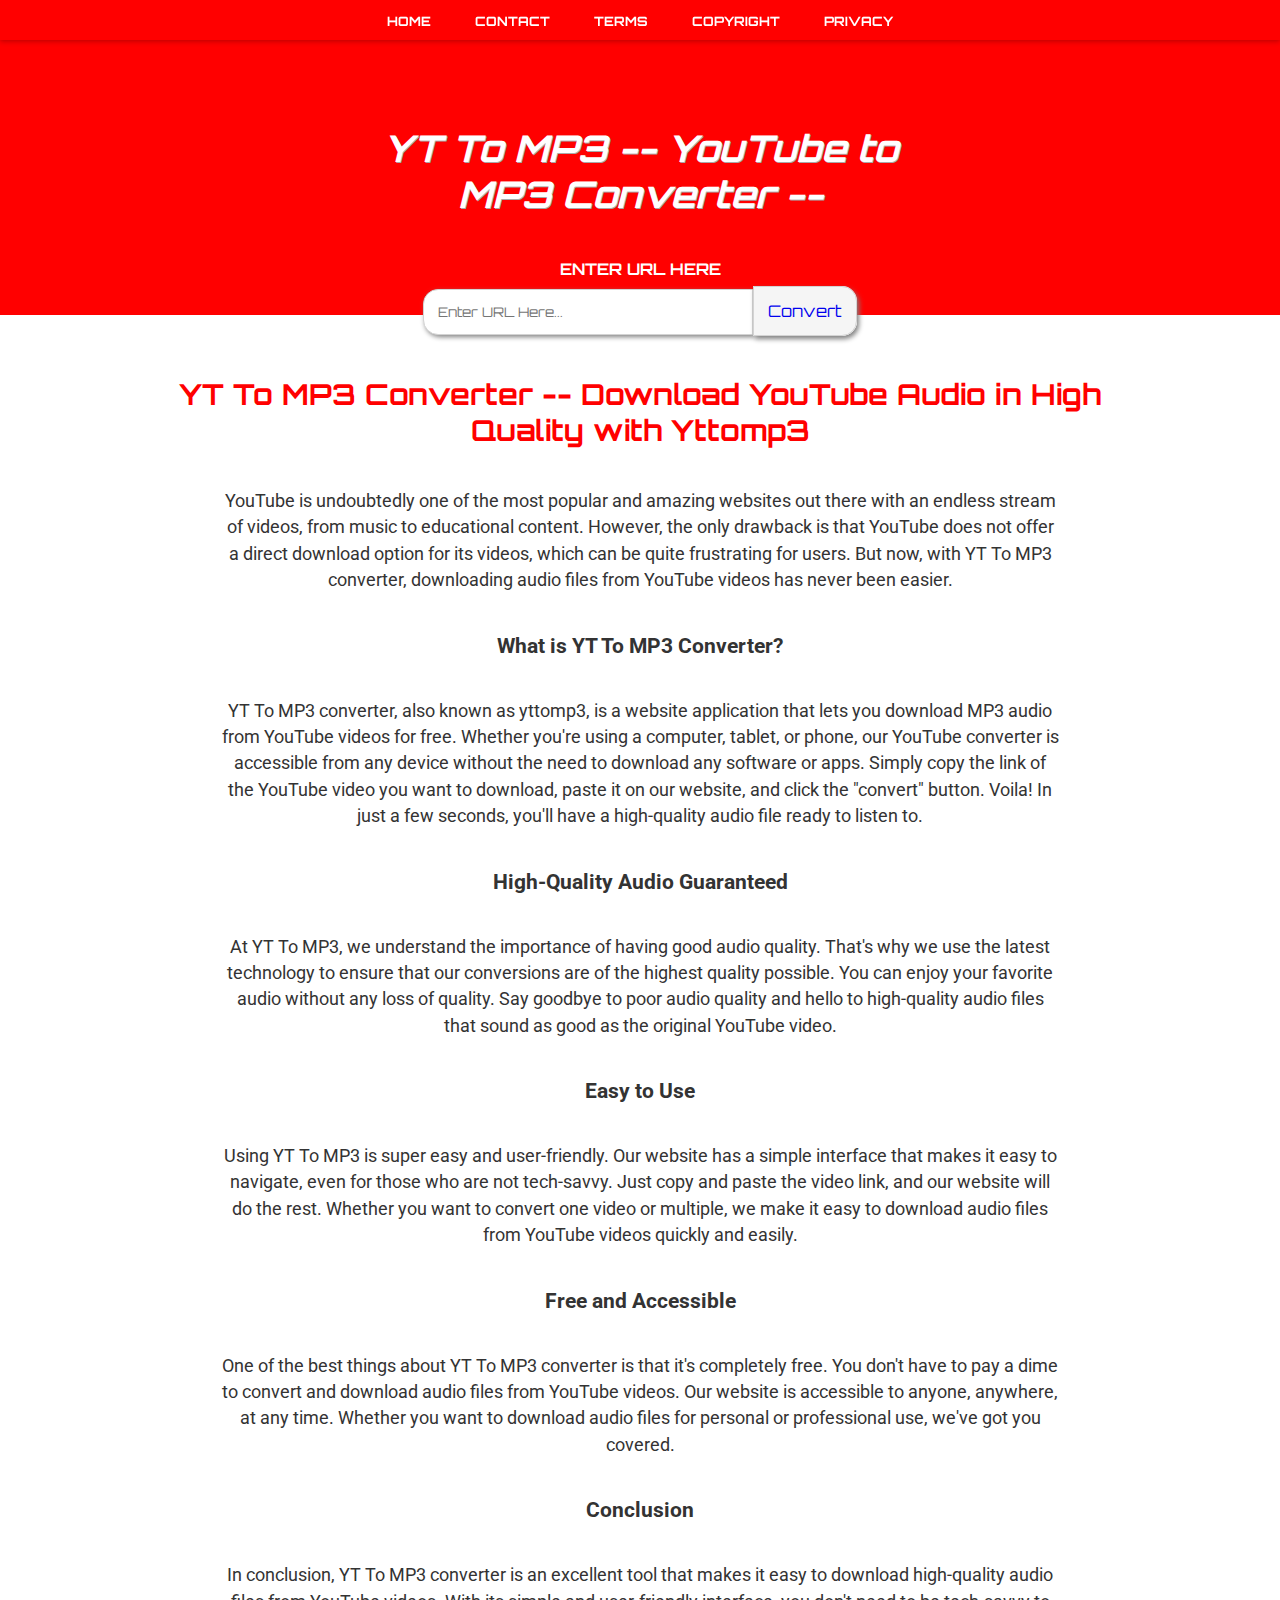
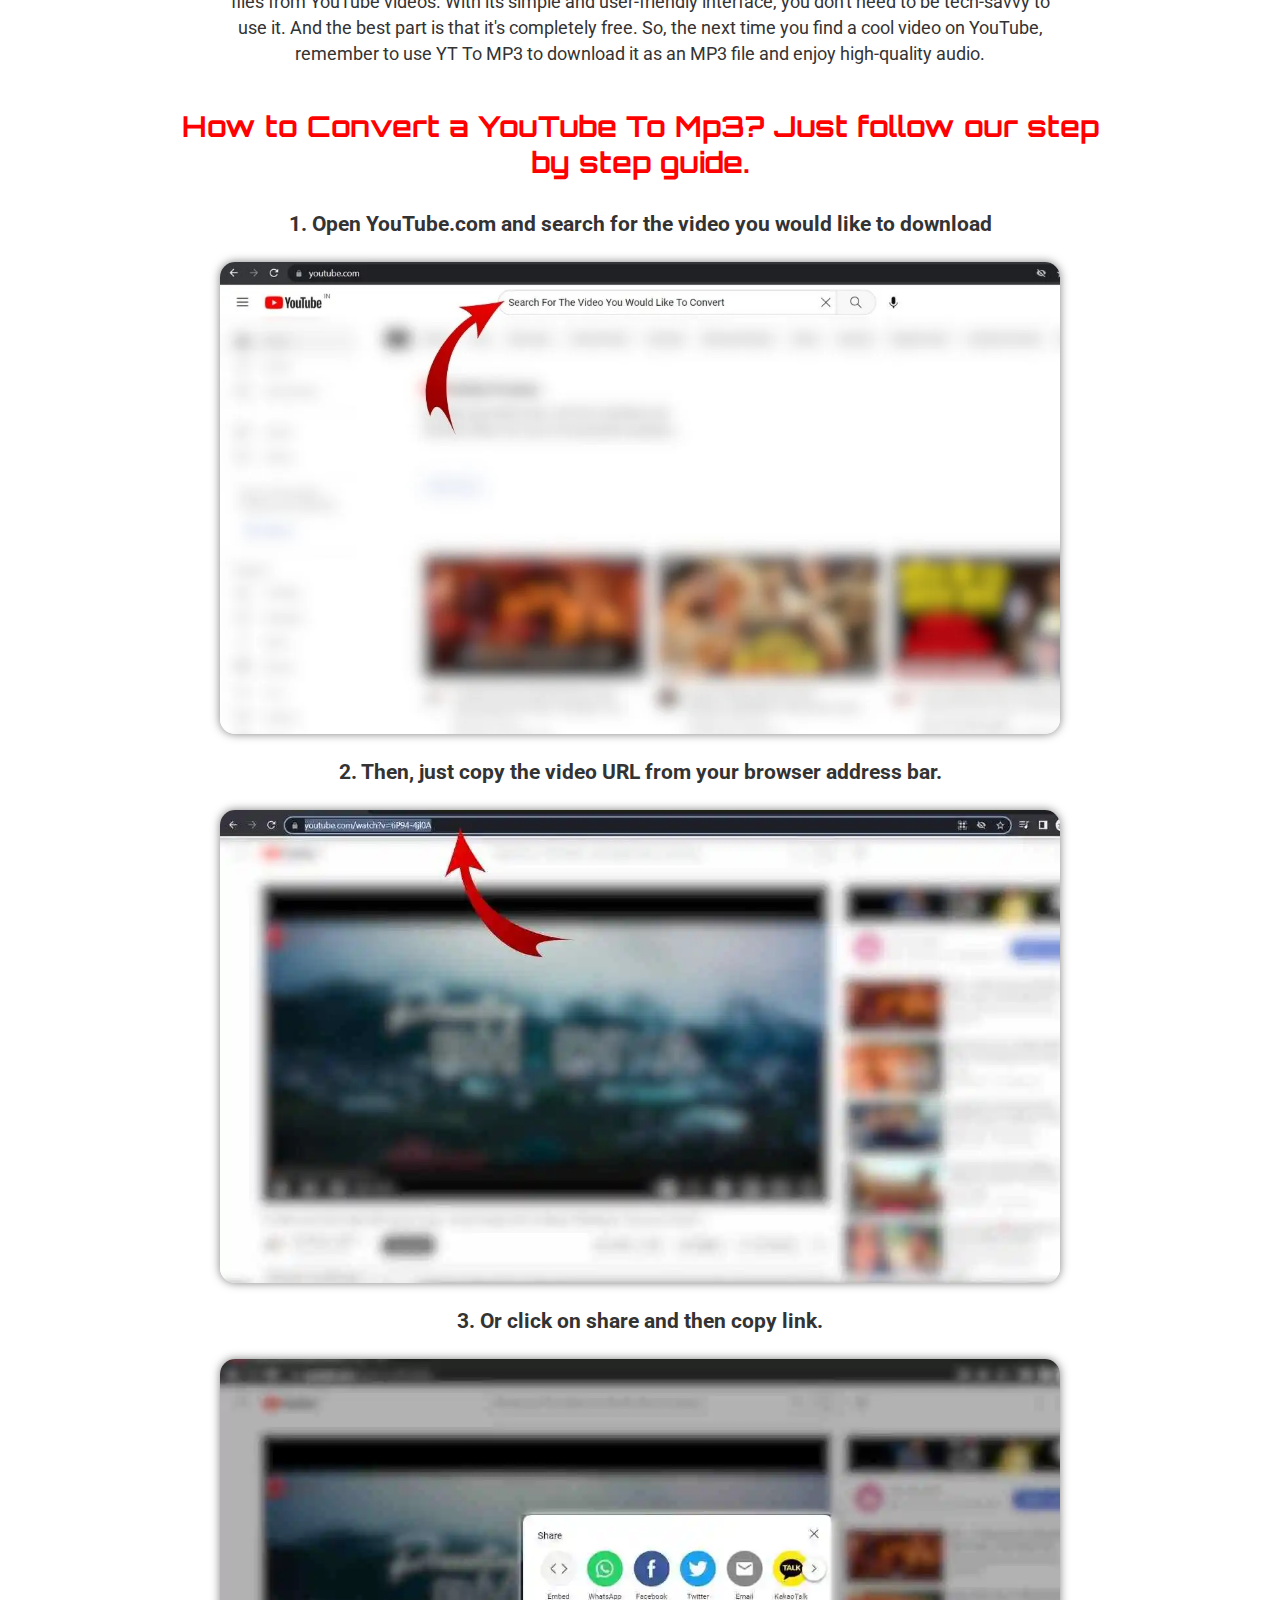
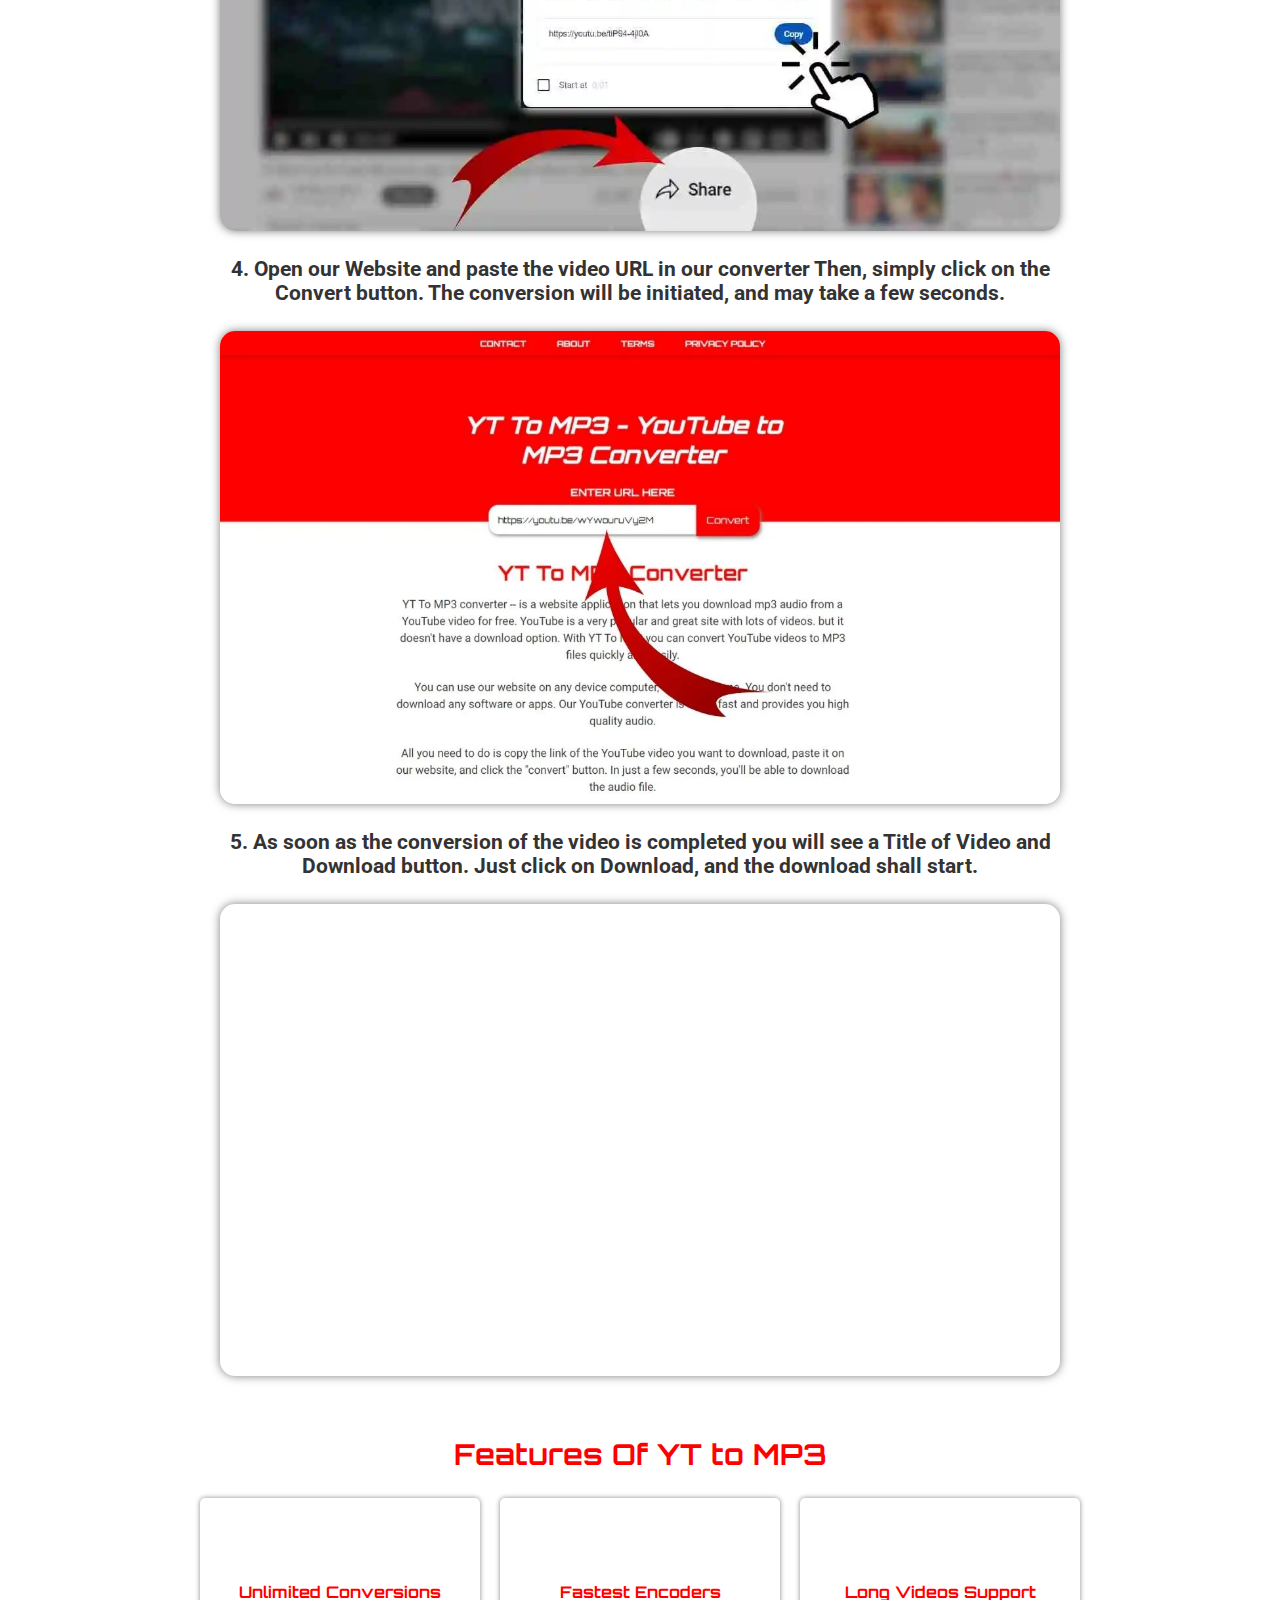
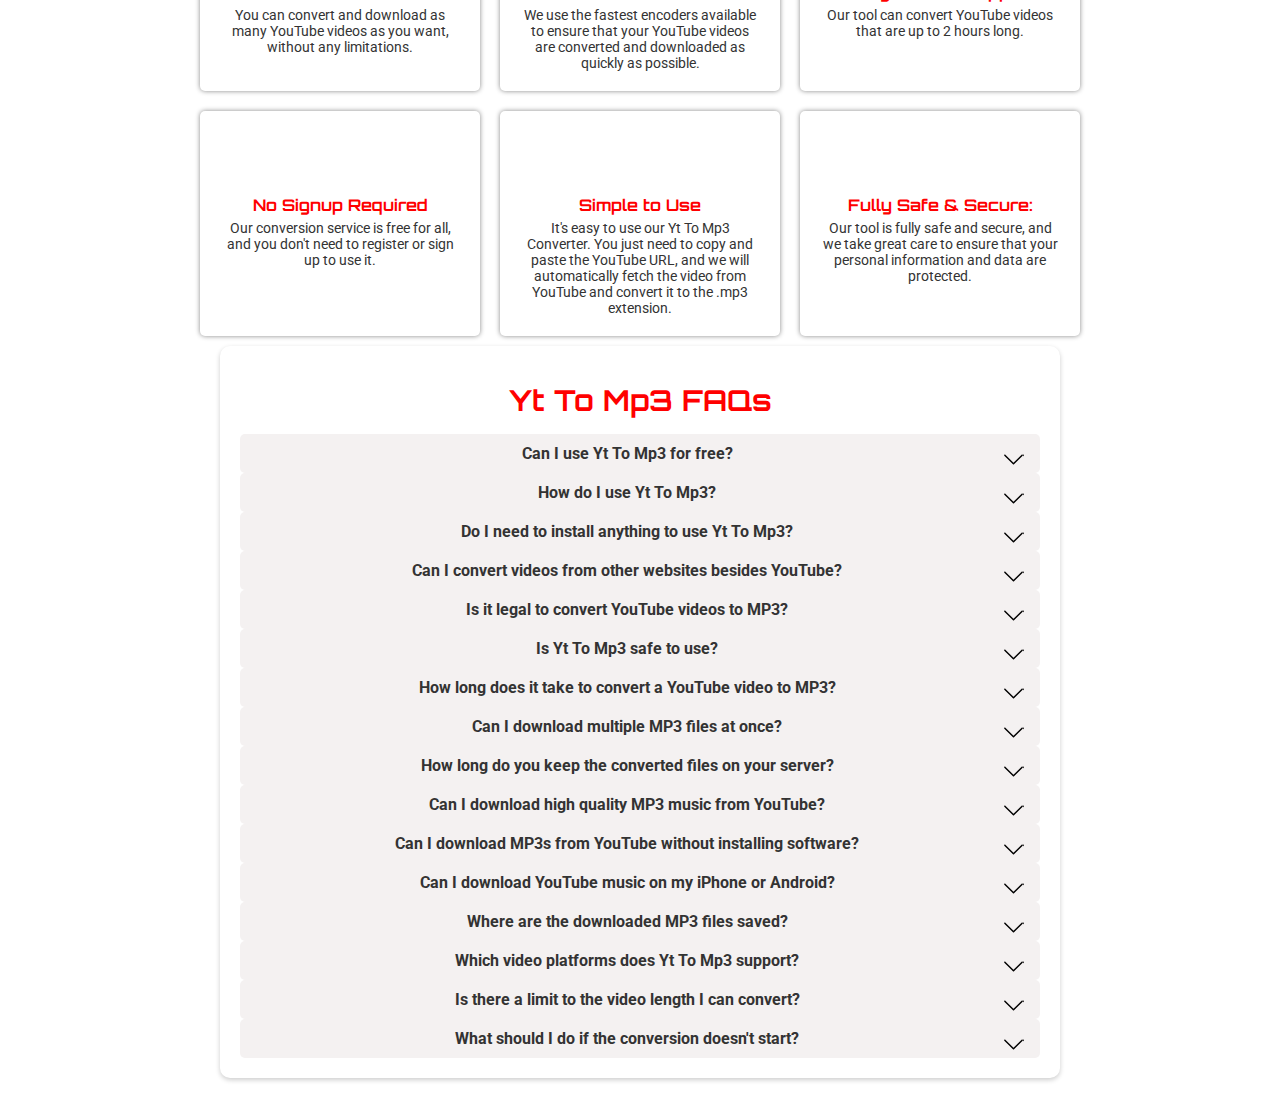
<file: index.html>
<!DOCTYPE html>
<html lang="en">

<head>
  <meta charset="UTF-8">
  <meta http-equiv="X-UA-Compatible" content="IE=edge">
  <meta name="viewport" content="width=device-width, initial-scale=1.0">
  <link rel="shortcut icon"  href="img/long.svg" />
  <link rel="stylesheet" href="css/style.css" async>
  <title>Yt To Mp3 Converter -- YouTube to MP3 Converter -- Download</title>
  <meta name="google-site-verification" content="daQ5YWanon3lWs76MRihuLCbpqi-dNV_0u1Yke6bsww" />
  <meta name="google-site-verification" content="vDxUfHuZ0bqGS_G2snVHK7e69XQsAnQHEwzaVFcitXA" />
  <meta name="description" content="Yt To Mp3 is a free YouTube to MP3 converter that allows you to convert and download YouTube videos to MP3 files for free. It is the best converter for mp3 and mp4 formats.">
  <meta name="keywords" content="yt to mp3, yt to mp3 converter, youtube to mp3, download, converter, mp3, mp4, yt">

</head>

<body>
  <nav>
    <ul>
      <li><a href="/">Home</a></li>
      <li><a href="/contact">Contact</a></li>
      <li><a href="Terms">Terms</a></li>
      <li><a href="/copyright">Copyright</a></li>
      <li><a href="/privacy-policy">Privacy</a></li>
    </ul>
  </nav>
  

  <div class="top-container">
    <div class="width-container">
    <form  id="form">
      <h1>YT To MP3 -- YouTube to MP3 Converter --</h1>
      <h4>ENTER URL HERE</h4>
      <div>
        <input type="text" placeholder="Enter URL Here..."><a id="submit-btn" class="button-link" href='https://yttomp3.cloud/'>Convert</a>
      </div>
    </form>
  </div>
  </div>

  
  <div class="width-container">
   
    <div class="main-heading">
     <h2>YT To MP3 Converter -- Download YouTube Audio in High Quality with Yttomp3</h1>
	<p>YouTube is undoubtedly one of the most popular and amazing websites out there with an endless stream of videos, from music to educational content. However, the only drawback is that YouTube does not offer a direct download option for its videos, which can be quite frustrating for users. But now, with YT To MP3 converter, downloading audio files from YouTube videos has never been easier.</p>
     <h3>What is YT To MP3 Converter?</h2>
<p>YT To MP3 converter, also known as yttomp3, is a website application that lets you download MP3 audio from YouTube videos for free. Whether you're using a computer, tablet, or phone, our YouTube converter is accessible from any device without the need to download any software or apps. Simply copy the link of the YouTube video you want to download, paste it on our website, and click the "convert" button. Voila! In just a few seconds, you'll have a high-quality audio file ready to listen to.</p>

<h3>High-Quality Audio Guaranteed</h2>
<p>At YT To MP3, we understand the importance of having good audio quality. That's why we use the latest technology to ensure that our conversions are of the highest quality possible. You can enjoy your favorite audio without any loss of quality. Say goodbye to poor audio quality and hello to high-quality audio files that sound as good as the original YouTube video.</p>

<h3>Easy to Use</h2>
<p>Using YT To MP3 is super easy and user-friendly. Our website has a simple interface that makes it easy to navigate, even for those who are not tech-savvy. Just copy and paste the video link, and our website will do the rest. Whether you want to convert one video or multiple, we make it easy to download audio files from YouTube videos quickly and easily.</p>

<h3>Free and Accessible</h2>
<p>One of the best things about YT To MP3 converter is that it's completely free. You don't have to pay a dime to convert and download audio files from YouTube videos. Our website is accessible to anyone, anywhere, at any time. Whether you want to download audio files for personal or professional use, we've got you covered.</p>

<h3>Conclusion</h2>
<p>In conclusion, YT To MP3 converter is an excellent tool that makes it easy to download high-quality audio files from YouTube videos. With its simple and user-friendly interface, you don't need to be tech-savvy to use it. And the best part is that it's completely free. So, the next time you find a cool video on YouTube, remember to use YT To MP3 to download it as an MP3 file and enjoy high-quality audio.</p>
 
    </div>

    <div class="image-container">
      <h2>How to Convert a YouTube To Mp3? Just follow our step by step guide.</h2>
      <h3>1. Open YouTube.com and search for the video you would like to download</h3>
      <img src="img/1.webp" alt="Open YouTube.com and search for the video you would like to download" class="image" width="840" height="472.5" loading="lazy">
      <h3>2. Then, just copy the video URL from your browser address bar.</h3>
      <img src="img/2.webp" alt="Then, just copy the video URL from your browser address bar" class="image" width="840" height="472.5" loading="lazy">
      <h3>3. Or click on share and then copy link.</h3>
      <img src="img/3.webp" alt="Or click on share and then copy link." class="image" width="840" height="472.5" loading="lazy">
      <h3>4. Open our Website and paste the video URL in our converter Then, simply click on the Convert button. The conversion will be initiated, and may take a few seconds.</h3>
      <img src="img/4.webp" alt="Open our Website and paste the video URL in our converter Then, simply click on the Convert button" class="image" width="840" height="472.5" loading="lazy">
      <h3>5. As soon as the conversion of the video is completed you will see a Title of Video and Download  button. Just click on Download, and the download shall start.</h3>
      <img src="img/5.webp" alt="As soon as the conversion of the video is completed you will see a Title of Video and Download  button" class="image" width="840" height="472.5" loading="lazy">
    </div>





    

      <!-- Feature section -->
      <h2>Features Of YT to MP3</h2>
    <div class="features-section">
      
      <div class="feature">
        <div class="icon">
          <img src="img/unlimited.svg" alt="Unlimited" width="50" height="50" loading="lazy">
        </div>
        <div class="title">Unlimited Conversions</div>
        <div class="desc">You can convert and download as many YouTube videos as you want, without any limitations.</div>
      </div>
      <div class="feature">
        <div class="icon">
          <img src="img/fast.svg" alt="fast" width="50" height="50" loading="lazy">
        </div>
        <div class="title">Fastest Encoders</div>
        <div class="desc">We use the fastest encoders available to ensure that your YouTube videos are converted and downloaded as quickly as possible.</div>
      </div>
      <div class="feature">
        <div class="icon">
          <img src="img/long.svg" alt="long" width="50" height="50" loading="lazy">
        </div>
        <div class="title">Long Videos Support</div>
        <div class="desc">Our tool can convert YouTube videos that are up to 2 hours long.</div>
      </div>
      <div class="feature">
        <div class="icon">
          <img src="img/signup.svg" alt="signup" width="50" height="50" loading="lazy">
        </div>
        <div class="title">No Signup Required</div>
        <div class="desc">Our conversion service is free for all, and you don't need to register or sign up to use it.</div>
       </div>
       <div class="feature">
        <div class="icon">
          <img src="img/ease.svg" alt="easy to use" width="50" height="50" loading="lazy">
        </div>
        <div class="title">Simple to Use</div>
        <div class="desc">It's easy to use our Yt To Mp3 Converter. You just need to copy and paste the YouTube URL, and we will automatically fetch the video from YouTube and convert it to the .mp3 extension.</div>
       </div>
       <div class="feature">
        <div class="icon">
          <img src="img/secure.svg" alt="secure" width="50" height="50" loading="lazy">
        </div>
        <div class="title">Fully Safe & Secure:</div>
        <div class="desc">Our tool is fully safe and secure, and we take great care to ensure that your personal information and data are protected.
    </div>
       </div>
       </div>


       <div class="faq">
        <h2>Yt To Mp3 FAQs</h2>
        <div class="question">Can I use Yt To Mp3 for free?</div>
        <div class="answer">Yes, you can use Yt To Mp3 for free. You don't have to pay anything to use it.</div>
    
        <div class="question">How do I use Yt To Mp3?</div>
        <div class="answer">To use Yt To Mp3, you just have to copy the YouTube video link you want to convert, paste it into the conversion box on the Yt To Mp3 website, and then click the "Convert" button. After the conversion, you can download the MP3 file to your device.</div>
    
        <div class="question">Do I need to install anything to use Yt To Mp3?</div>
        <div class="answer">No, you don't need to install anything to use Yt To Mp3. It's a website, so you just need a web browser and an internet connection.</div>
    
        <div class="question">Can I convert videos from other websites besides YouTube?</div>
        <div class="answer">No, you can only convert YouTube videos with Yt To Mp3 right now.</div>
    
        <div class="question">Is it legal to convert YouTube videos to MP3?</div>
        <div class="answer">In most countries, it's legal to convert YouTube videos to MP3 for personal use. But it's illegal to distribute copyrighted material without permission, so be careful.</div>
    
        <div class="question">Is Yt To Mp3 safe to use?</div>
        <div class="answer">Yes, Yt To Mp3 is safe to use. It uses SSL encryption to protect your data, and it doesn't store any personal information or download history.</div>
    
        <div class="question">How long does it take to convert a YouTube video to MP3?</div>
        <div class="answer">It depends on the length of the video and your internet speed, but usually
    it only takes a few seconds to convert a short video.</div>
    
        <div class="question">Can I download multiple MP3 files at once?</div>
        <div class="answer">No, you can only convert and download one video at a time.</div>
    
        <div class="question">How long do you keep the converted files on your server?</div>
        <div class="answer">The converted files are only kept on the server for a few hours, and then they're automatically deleted.</div>
    
        <div class="question">Can I download high quality MP3 music from YouTube?</div>
        <div class="answer">Yes, Yt To Mp3 can convert YouTube videos to high quality 320kbps MP3 files.</div>
    
        <div class="question">Can I download MP3s from YouTube without installing software?</div>
        <div class="answer">Yes, you can use Yt To Mp3 to download MP3s from YouTube without installing any software.</div>
    
        <div class="question">Can I download YouTube music on my iPhone or Android?</div>
        <div class="answer">Yes, you can use Yt To Mp3 on any device with a web browser to download
    YouTube music.</div>
        <div class="question">Where are the downloaded MP3 files saved?</div>
        <div class="answer">After downloading, the MP3 files are usually saved in the "Downloads" folder on your device or in the "download history" of your web browser.</div>
        
        <div class="question">Which video platforms does Yt To Mp3 support?</div>
        <div class="answer">Yt To Mp3 only supports YouTube videos.</div>
        <div class="question">Is there a limit to the video length I can convert?</div>
        <div class="answer">Yes, the maximum length of a video you can convert with Yt To Mp3 is 120 minutes. </div>
        <div class="question">What should I do if the conversion doesn't start?</div>
        <div class="answer">If the conversion doesn't start, try clearing your browser cache and reloading the Yt To Mp3 website. If that doesn't work, you can contact. </div>
      </div> 






</div>

</body>

</html>
</file>
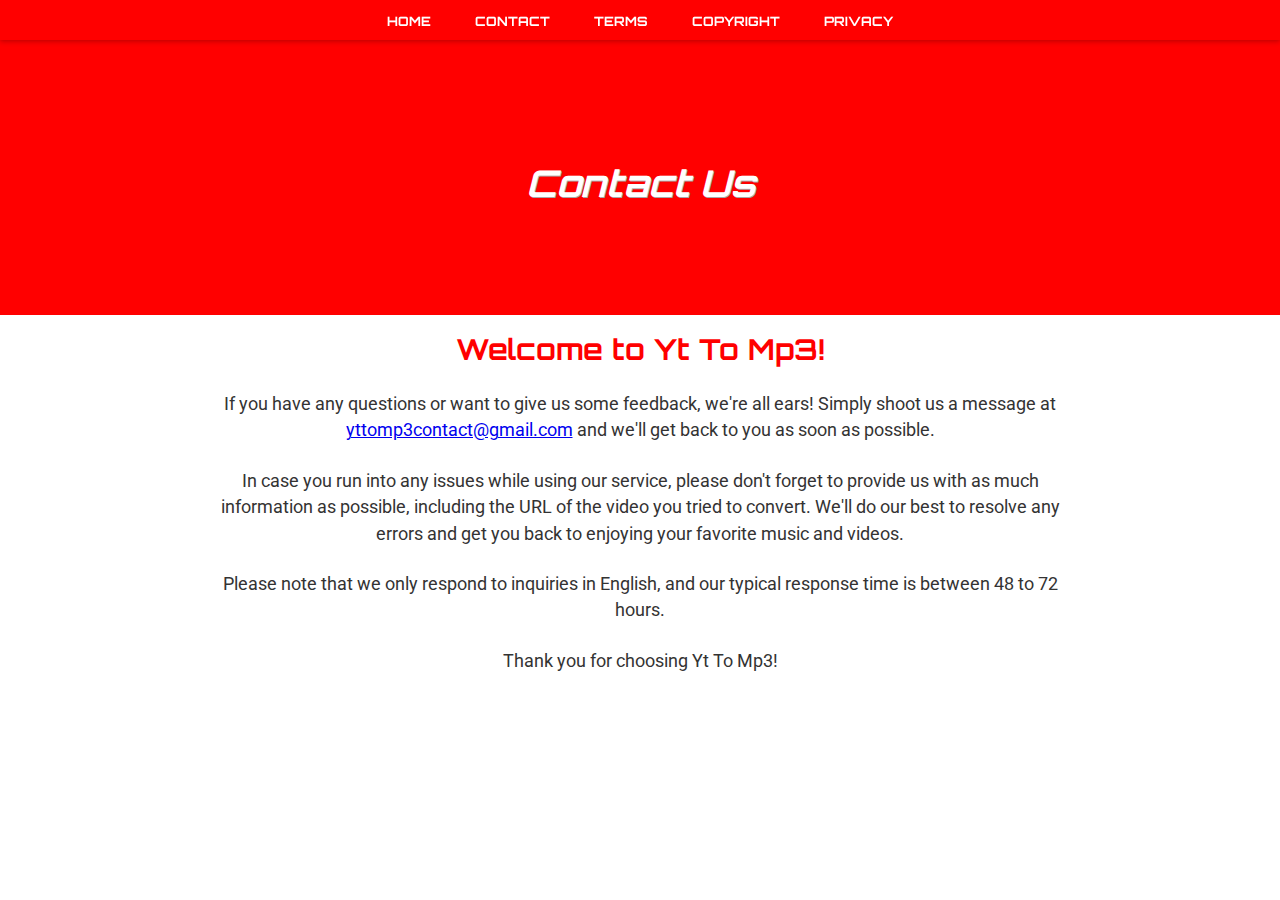
<file: contact.html>
<!DOCTYPE html>
<html lang="en">

<head>
  <meta charset="UTF-8">
  <meta http-equiv="X-UA-Compatible" content="IE=edge">
  <meta name="viewport" content="width=device-width, initial-scale=1.0">
  <link rel="shortcut icon"  href="img/long.svg" />
  <link rel="stylesheet" href="css/style.css" async>
  <title>Yt To Mp3 - Contact US</title>
  <meta name="description" content="Here you will find our contact information. Should you have any problems leave us a message">
</head>

<body>
  <nav>
    <ul>
      <li><a href="/">Home</a></li>
      <li><a href="/contact">Contact</a></li>
      <li><a href="Terms">Terms</a></li>
      <li><a href="/copyright">Copyright</a></li>
      <li><a href="/privacy-policy">Privacy</a></li>
    </ul>
  </nav>
  

  <div class="top-container">
    <div class="width-container">
    
      <h1 class="heading">Contact Us</h1>
      
      
  </div>
  </div>

    <div class="width-container">
    
      <h2>Welcome to Yt To Mp3!</h2>
      <p>If you have any questions or want to give us some feedback, we're all ears! Simply shoot us a message at <a href="mailto:yttomp3contact@gmail.com">yttomp3contact@gmail.com</a> and we'll get back to you as soon as possible.</p>
      <p>In case you run into any issues while using our service, please don't forget to provide us with as much information as possible, including the URL of the video you tried to convert. We'll do our best to resolve any errors and get you back to enjoying your favorite music and videos.</p>
      <p>Please note that we only respond to inquiries in English, and our typical response time is between 48 to 72 hours.</p>
      <p>Thank you for choosing Yt To Mp3!</p>
      
  </div>

  

  
</body>

</html>
</file>
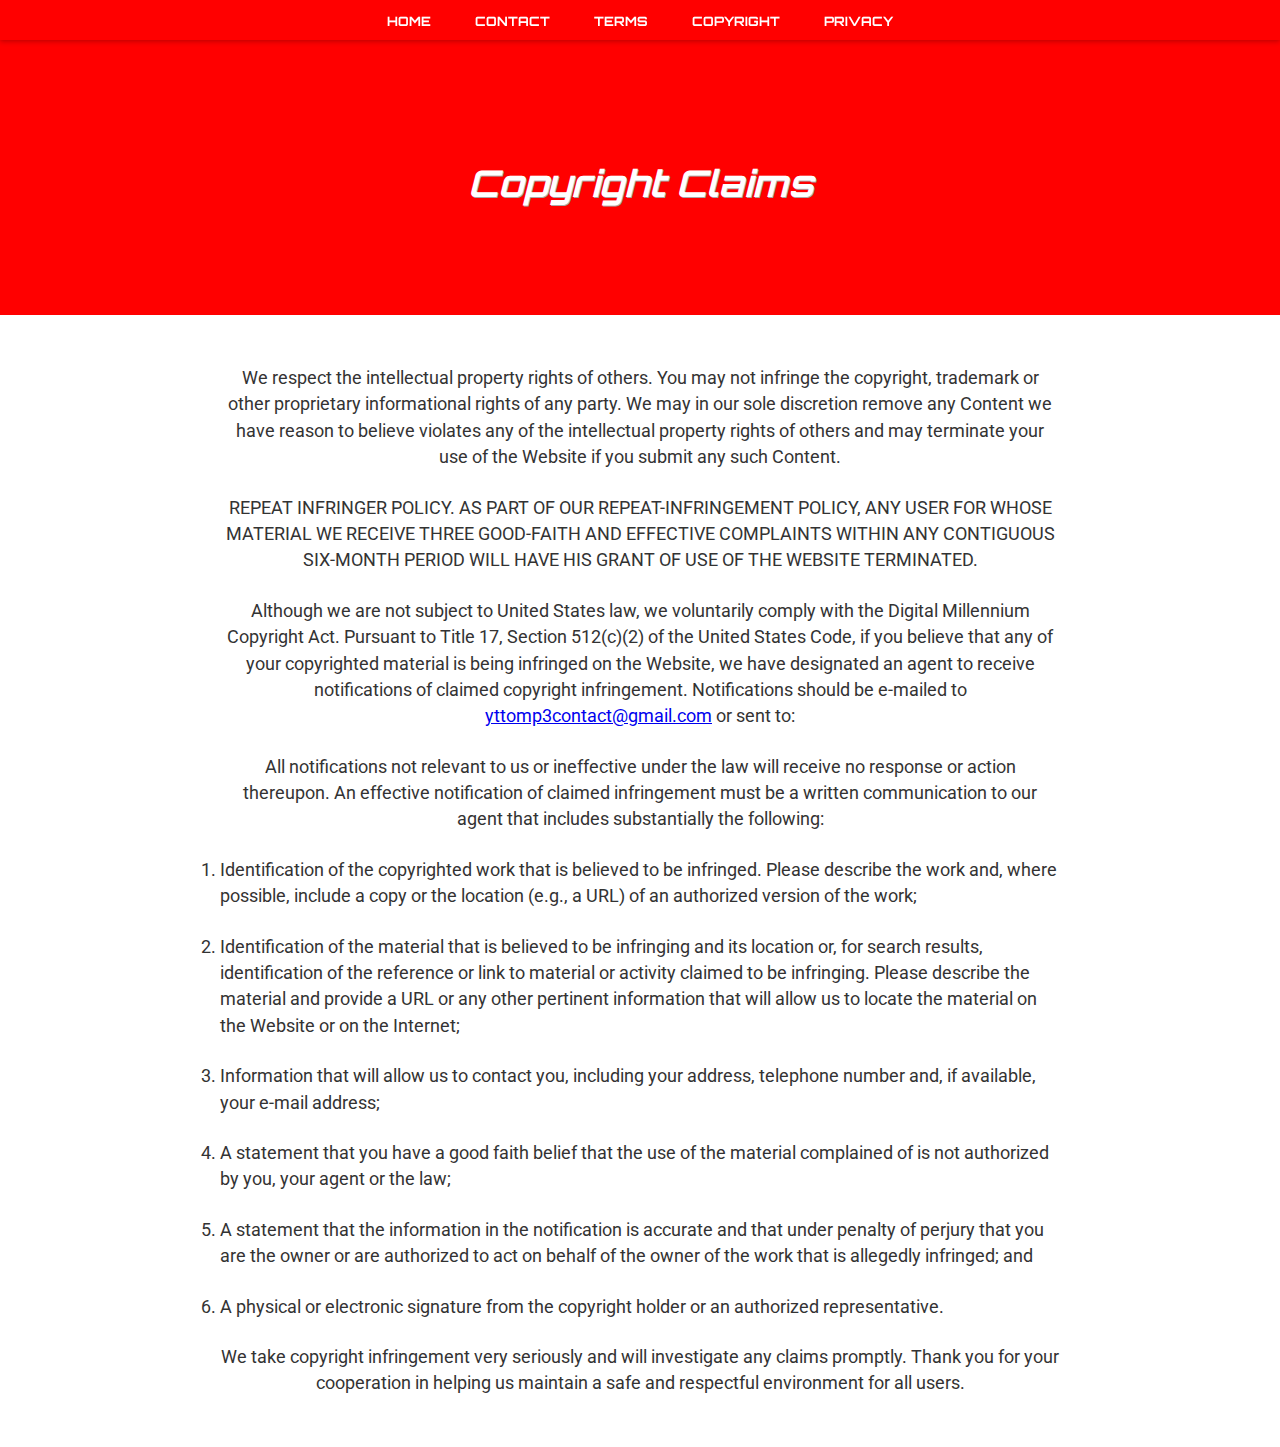
<file: copyright.html>
<!DOCTYPE html>
<html lang="en">

<head>
  <meta charset="UTF-8">
  <meta http-equiv="X-UA-Compatible" content="IE=edge">
  <meta name="viewport" content="width=device-width, initial-scale=1.0">
  <link rel="shortcut icon"  href="img/long.svg" />
  <link rel="stylesheet" href="css/style.css" async>
  <title>Yt To Mp3 - Copyright Claims</title>
  <meta name="description" content="Here you will find our copyright claim page.">

</head>

<body>
<nav>
  <ul>
    <li><a href="/">Home</a></li>
    <li><a href="/contact">Contact</a></li>
    <li><a href="Terms">Terms</a></li>
    <li><a href="/copyright">Copyright</a></li>
    <li><a href="/privacy-policy">Privacy</a></li>
  </ul>
</nav>
  

  <div class="top-container">
    <div class="width-container">
    
      <h1 class="heading">Copyright Claims</h1>
      
      
  </div>
  </div>

    <div class="width-container">
    
       <div class="bottom-content">
        <p>We respect the intellectual property rights of others. You may not infringe the copyright, trademark or other proprietary informational rights of any party. We may in our sole discretion remove any Content we have reason to believe violates any of the intellectual property rights of others and may terminate your use of the Website if you submit any such Content.</p>
        <p>REPEAT INFRINGER POLICY. AS PART OF OUR REPEAT-INFRINGEMENT POLICY, ANY USER FOR WHOSE MATERIAL WE RECEIVE THREE GOOD-FAITH AND EFFECTIVE COMPLAINTS WITHIN ANY CONTIGUOUS SIX-MONTH PERIOD WILL HAVE HIS GRANT OF USE OF THE WEBSITE TERMINATED.</p>
        <p>Although we are not subject to United States law, we voluntarily comply with the Digital Millennium Copyright Act. Pursuant to Title 17, Section 512(c)(2) of the United States Code, if you believe that any of your copyrighted material is being infringed on the Website, we have designated an agent to receive notifications of claimed copyright infringement. Notifications should be e-mailed to <a href="mailto:yttomp3contact@gmail.com">yttomp3contact@gmail.com</a> or sent to:</p>
       
        <p>All notifications not relevant to us or ineffective under the law will receive no response or action thereupon. An effective notification of claimed infringement must be a written communication to our agent that includes substantially the following:</p>
        <ol>
        <li>Identification of the copyrighted work that is believed to be infringed. Please describe the work and, where possible, include a copy or the location (e.g., a URL) of an authorized version of the work;</li>
        <li>Identification of the material that is believed to be infringing and its location or, for search results, identification of the reference or link to material or activity claimed to be infringing. Please describe the material and provide a URL or any other pertinent information that will allow us to locate the material on the Website or on the Internet;</li>
        <li>Information that will allow us to contact you, including your address, telephone number and, if available, your e-mail address;</li>
        <li>A statement that you have a good faith belief that the use of the material complained of is not authorized by you, your agent or the law;</li>
        <li>A statement that the information in the notification is accurate and that under penalty of perjury that you are the owner or are authorized to act on behalf of the owner of the work that is allegedly infringed; and</li>
        <li>A physical or electronic signature from the copyright holder or an authorized representative.</li>
        </ol>
        
        <p>We take copyright infringement very seriously and will investigate any claims promptly. Thank you for your cooperation in helping us maintain a safe and respectful environment for all users.</p>

      
  </div>
</div> 

  

  
</body>

</html>
</file>
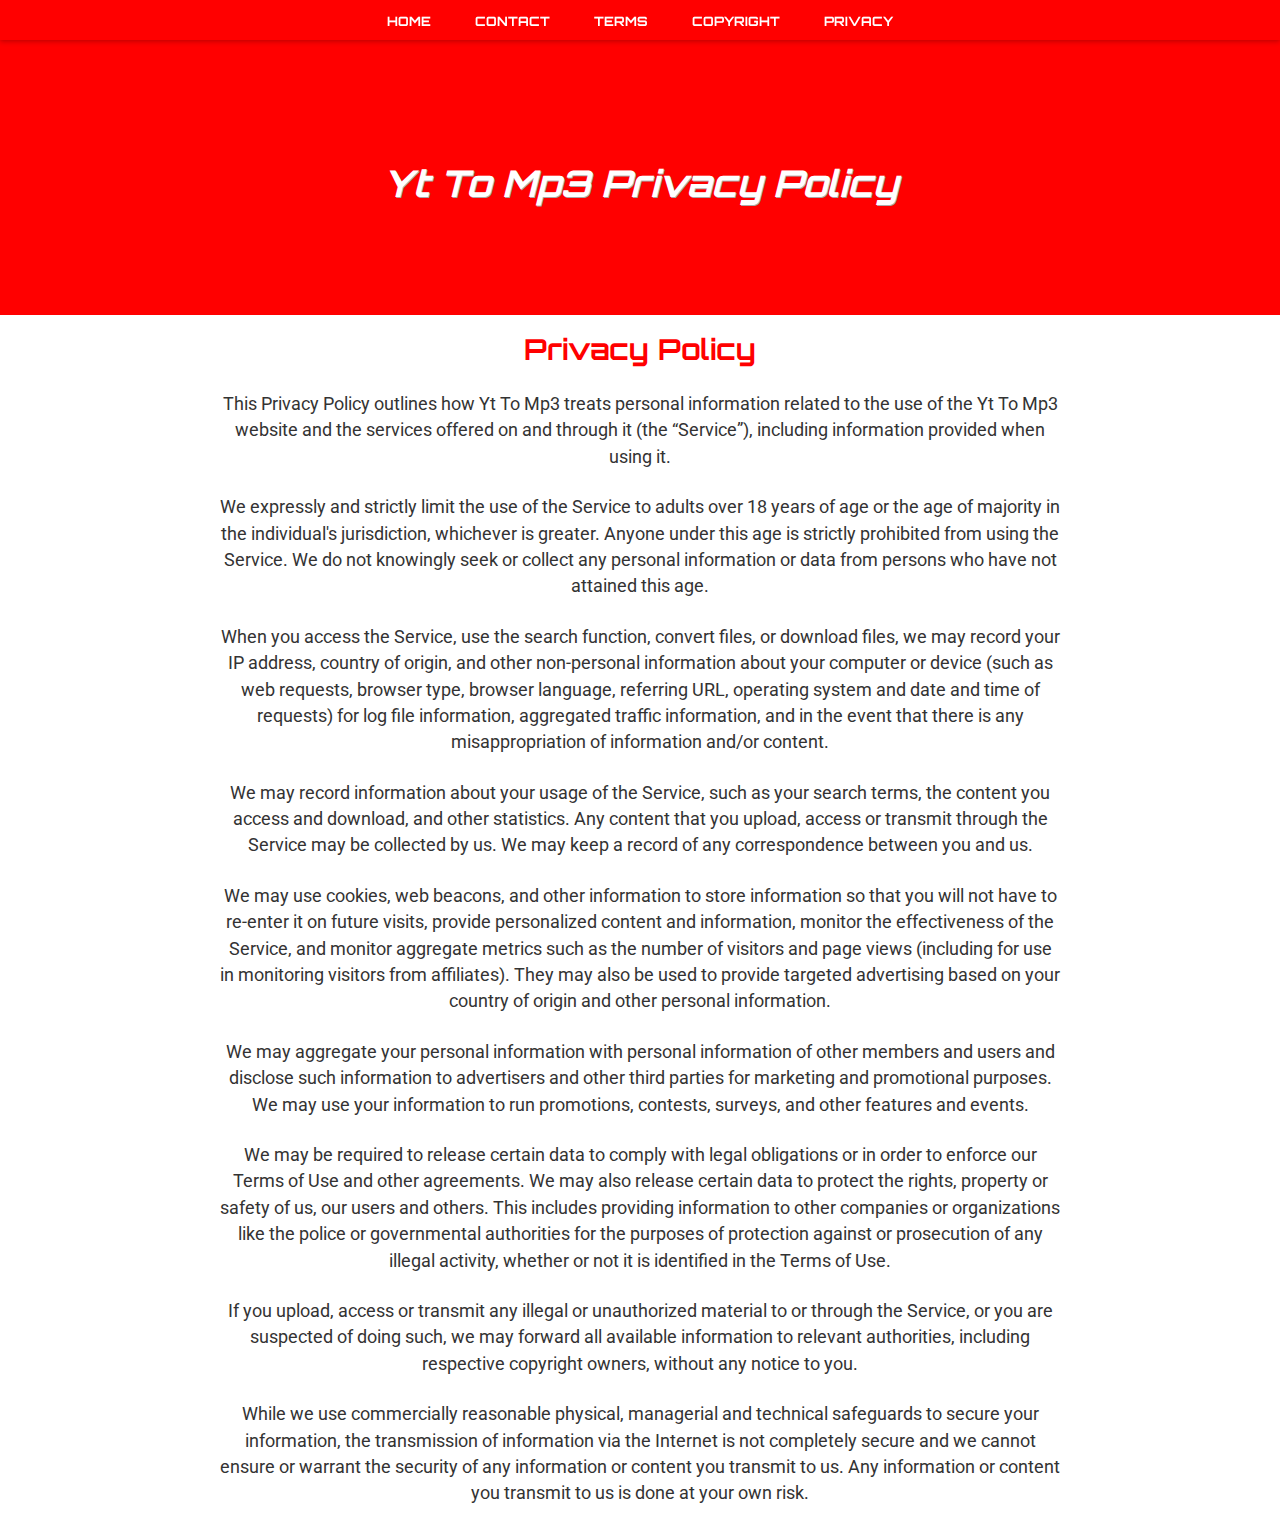
<file: privacy-policy.html>
<!DOCTYPE html>
<html lang="en">

<head>
  <meta charset="UTF-8">
  <meta http-equiv="X-UA-Compatible" content="IE=edge">
  <meta name="viewport" content="width=device-width, initial-scale=1.0">
  <link rel="shortcut icon"  href="img/long.svg" />
  <link rel="stylesheet" href="css/style.css" async>
  <title>Yt To Mp3 - Privacy-Policy</title>
  <meta name="description" content="Here you will find our privacy policy.">

</head>

<body>
  <nav>
    <ul>
      <li><a href="/">Home</a></li>
      <li><a href="/contact">Contact</a></li>
      <li><a href="Terms">Terms</a></li>
      <li><a href="/copyright">Copyright</a></li>
      <li><a href="/privacy-policy">Privacy</a></li>
    </ul>
  </nav>
  

  <div class="top-container">
    <div class="width-container">
    
      <h1 class="heading">Yt To Mp3 Privacy Policy</h1>
      
      
  </div>
  </div>

    <div class="width-container">
    
        <h2>Privacy Policy</h2>
        <p>This Privacy Policy outlines how Yt To Mp3 treats personal information related to the use of the Yt To Mp3 website and the services offered on and through it (the “Service”), including information provided when using it.</p>
        <p>We expressly and strictly limit the use of the Service to adults over 18 years of age or the age of majority in the individual's jurisdiction, whichever is greater. Anyone under this age is strictly prohibited from using the Service. We do not knowingly seek or collect any personal information or data from persons who have not attained this age.</p>
        <p>When you access the Service, use the search function, convert files, or download files, we may record your IP address, country of origin, and other non-personal information about your computer or device (such as web requests, browser type, browser language, referring URL, operating system and date and time of requests) for log file information, aggregated traffic information, and in the event that there is any misappropriation of information and/or content.</p>
        <p>We may record information about your usage of the Service, such as your search terms, the content you access and download, and other statistics. Any content that you upload, access or transmit through the Service may be collected by us. We may keep a record of any correspondence between you and us.</p>
        <p>We may use cookies, web beacons, and other information to store information so that you will not have to re-enter it on future visits, provide personalized content and information, monitor the effectiveness of the Service, and monitor aggregate metrics such as the number of visitors and page views (including for use in monitoring visitors from affiliates). They may also be used to provide targeted advertising based on your country of origin and other personal information.</p>
        <p>We may aggregate your personal information with personal information of other members and users and disclose such information to advertisers and other third parties for marketing and promotional purposes. We may use your information to run promotions, contests, surveys, and other features and events.</p>
        <p>We may be required to release certain data to comply with legal obligations or in order to enforce our Terms of Use and other agreements. We may also release certain data to protect the rights, property or safety of us, our users and others. This includes providing information to other companies or organizations like the police or governmental authorities for the purposes of protection against or prosecution of any illegal activity, whether or not it is identified in the Terms of Use.</p>
        <p>If you upload, access or transmit any illegal or unauthorized material to or through the Service, or you are suspected of doing such, we may forward all available information to relevant authorities, including respective copyright owners, without any notice to you.</p>
        <p>While we use commercially reasonable physical, managerial and technical safeguards to secure your information, the transmission of information via the Internet is not completely secure and we cannot ensure or warrant the security of any information or content you transmit to us. Any information or content you transmit to us is done at your own risk.</p>
      
  </div>

  

  
</body>

</html>
</file>
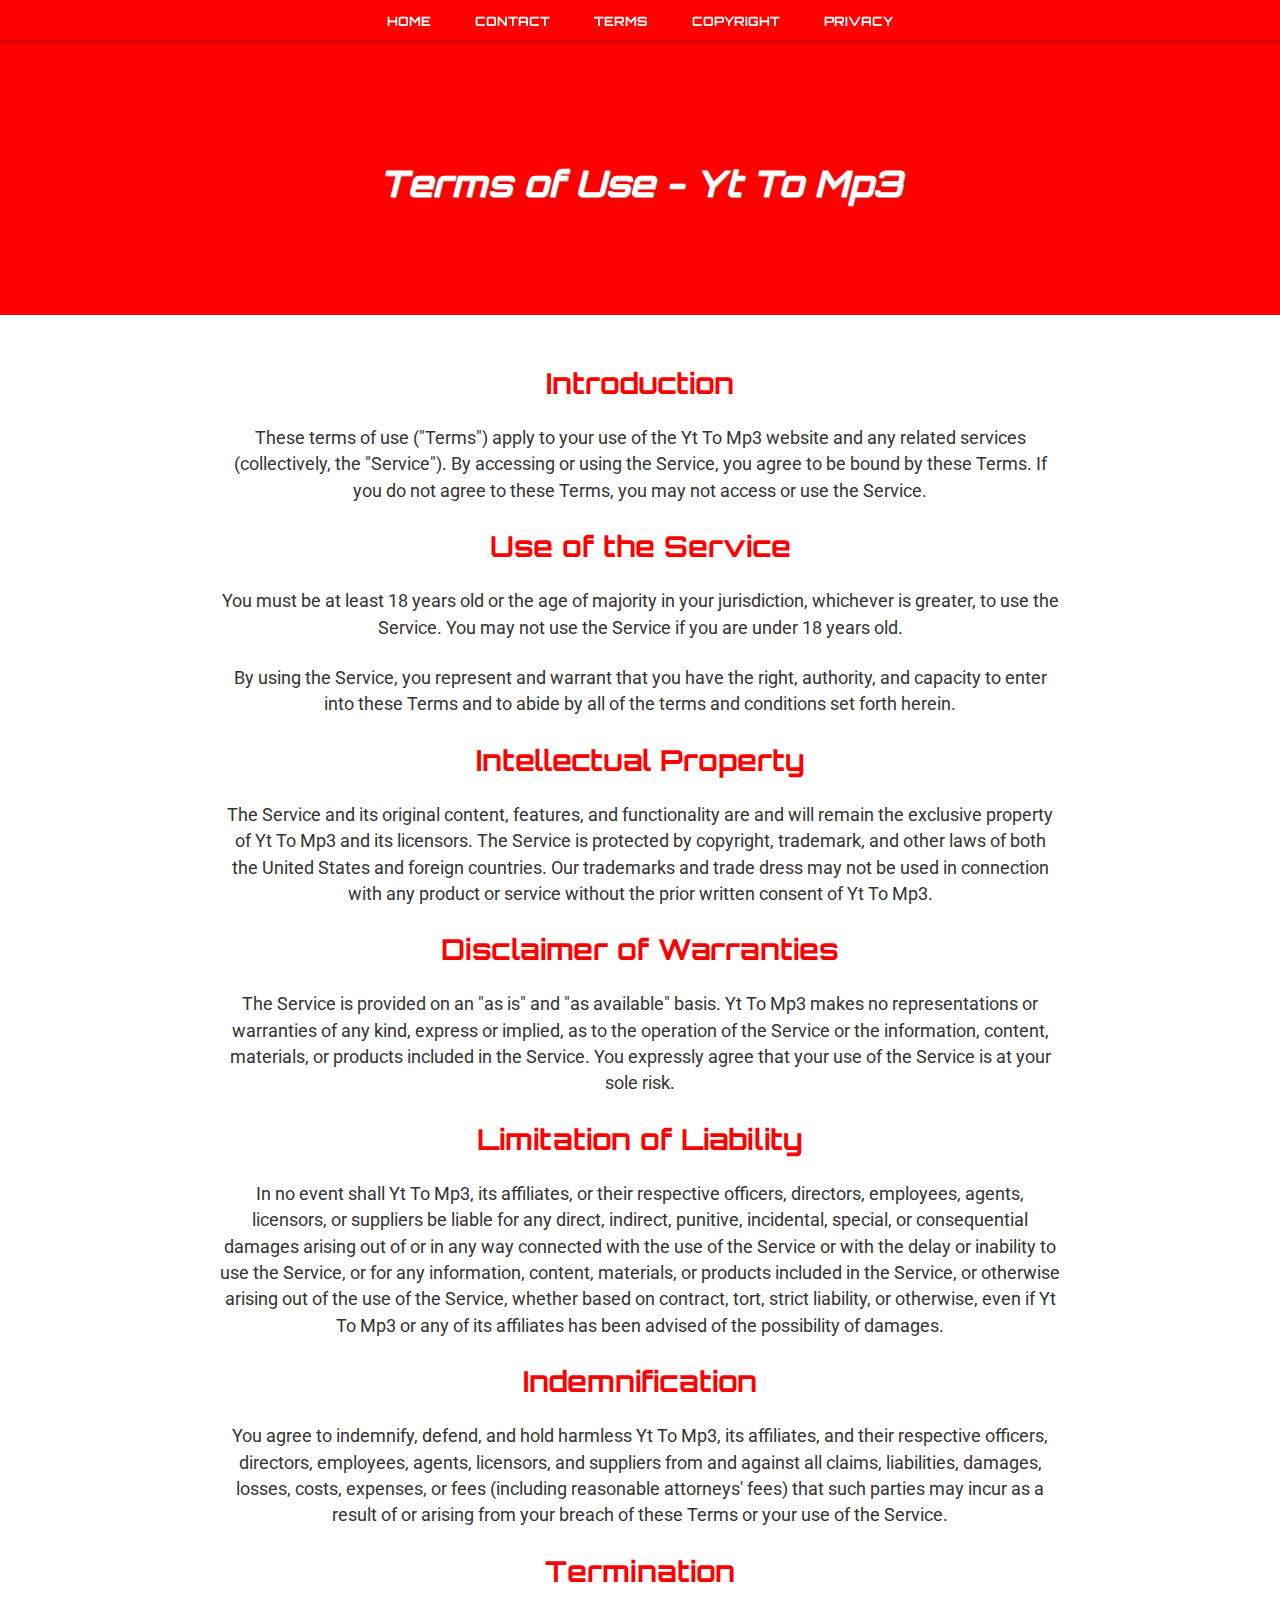
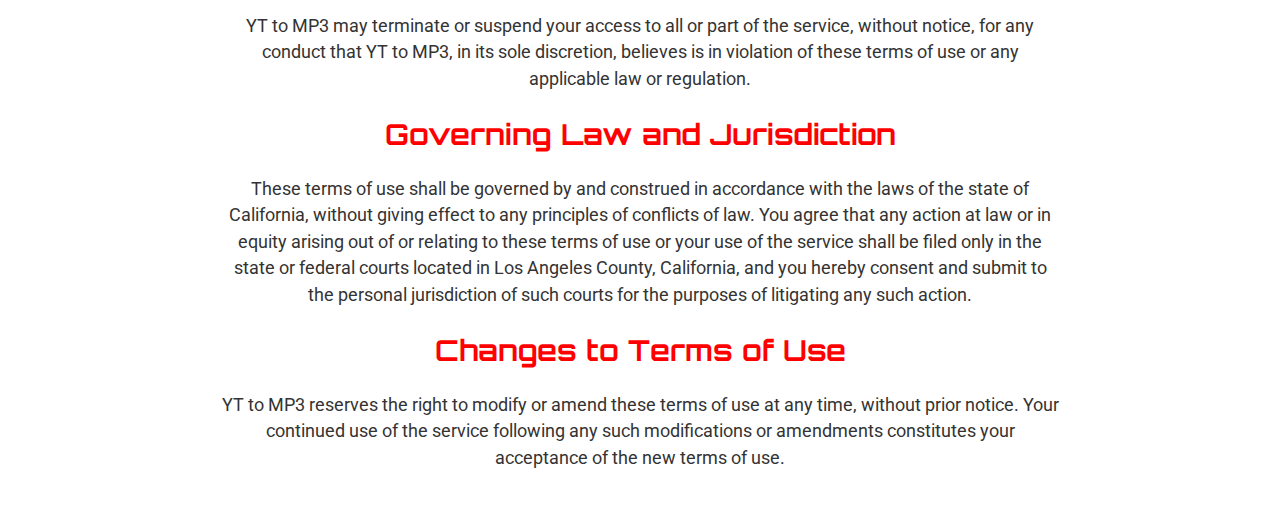
<file: terms.html>
<!DOCTYPE html>
<html lang="en">

<head>
  <meta charset="UTF-8">
  <meta http-equiv="X-UA-Compatible" content="IE=edge">
  <meta name="viewport" content="width=device-width, initial-scale=1.0">
  <link rel="shortcut icon"  href="img/long.svg" />
  <link rel="stylesheet" href="css/style.css" async>
  <title>Yt To Mp3 - Term to Use</title>
  <meta name="description" content="Here you will find our Term to Use.">

</head>

<body>
  <nav>
  <ul>
    <li><a href="/">Home</a></li>
    <li><a href="/contact">Contact</a></li>
    <li><a href="Terms">Terms</a></li>
    <li><a href="/copyright">Copyright</a></li>
    <li><a href="/privacy-policy">Privacy</a></li>
  </ul>
</nav>
  

  <div class="top-container">
    <div class="width-container">
    
      <h1 class="heading">Terms of Use - Yt To Mp3</h1>
      
      
  </div>
  </div>

    <div class="width-container">
    
       <div class="bottom-content">
        <h2>Introduction</h2>
        <p>These terms of use ("Terms") apply to your use of the Yt To Mp3 website and any related services (collectively, the "Service"). By accessing or using the Service, you agree to be bound by these Terms. If you do not agree to these Terms, you may not access or use the Service.</p>
        <h2>Use of the Service</h2>
        <p>You must be at least 18 years old or the age of majority in your jurisdiction, whichever is greater, to use the Service. You may not use the Service if you are under 18 years old.</p>
        <p>By using the Service, you represent and warrant that you have the right, authority, and capacity to enter into these Terms and to abide by all of the terms and conditions set forth herein.</p>
        <h2>Intellectual Property</h2>
        <p>The Service and its original content, features, and functionality are and will remain the exclusive property of Yt To Mp3 and its licensors. The Service is protected by copyright, trademark, and other laws of both the United States and foreign countries. Our trademarks and trade dress may not be used in connection with any product or service without the prior written consent of Yt To Mp3.</p>
        <h2>Disclaimer of Warranties</h2>
        <p>The Service is provided on an "as is" and "as available" basis. Yt To Mp3 makes no representations or warranties of any kind, express or implied, as to the operation of the Service or the information, content, materials, or products included in the Service. You expressly agree that your use of the Service is at your sole risk.</p>
        <h2>Limitation of Liability</h2>
        <p>In no event shall Yt To Mp3, its affiliates, or their respective officers, directors, employees, agents, licensors, or suppliers be liable for any direct, indirect, punitive, incidental, special, or consequential damages arising out of or in any way connected with the use of the Service or with the delay or inability to use the Service, or for any information, content, materials, or products included in the Service, or otherwise arising out of the use of the Service, whether based on contract, tort, strict liability, or otherwise, even if Yt To Mp3 or any of its affiliates has been advised of the possibility of damages.</p>
        <h2>Indemnification</h2>
        <p>You agree to indemnify, defend, and hold harmless Yt To Mp3, its affiliates, and their respective officers, directors, employees, agents, licensors, and suppliers from and against all claims, liabilities, damages, losses, costs, expenses, or fees (including reasonable attorneys' fees) that such parties may incur as a result of or arising from your breach of these Terms or your use of the Service.</p>
       <h2>Termination</h2>
       <p>YT to MP3 may terminate or suspend your access to all or part of the service, without notice, for any conduct that YT to MP3, in its sole discretion, believes is in violation of these terms of use or any applicable law or regulation.</p>
      <h2>Governing Law and Jurisdiction</h2>
      <p>These terms of use shall be governed by and construed in accordance with the laws of the state of California, without giving effect to any principles of conflicts of law. You agree that any action at law or in equity arising out of or relating to these terms of use or your use of the service shall be filed only in the state or federal courts located in Los Angeles County, California, and you hereby consent and submit to the personal jurisdiction of such courts for the purposes of litigating any such action.</p>
      <h2>Changes to Terms of Use</h2>
      
      <p>YT to MP3 reserves the right to modify or amend these terms of use at any time, without prior notice. Your continued use of the service following any such modifications or amendments constitutes your acceptance of the new terms of use.</p>
      

      
  </div>
</div> 

  

  
</body>

</html>
</file>
<file: css/style.css>
@import url('https://fonts.googleapis.com/css2?family=Orbitron:wght@400;500;600;700;800;900&display=swap');
@import url('https://fonts.googleapis.com/css2?family=Roboto&display=swap');

*{
  padding: 0;
  margin: 0;
}


h1 {
  font-size: 2.3rem;
  margin-bottom: 2rem;
  text-align: center;
  
}
h2 {
  color: red;
  font-size: 1.8rem;
  margin: 1rem auto;
  width: 80%;
  text-align: center;
  justify-self: center;
}
h3 {
  font-family: 'Roboto', sans-serif;
  color: #333333;
  font-size: 1.3rem;
  margin: 1rem auto;
  width: 70%;
  text-align: center;
}


p {
  font-family: 'Roboto', sans-serif;
  font-size: 1.1rem;
  
  line-height: 1.5;
  color:#333333;
  width:70%;
  text-align: center;
  margin:1.5rem auto;
}
.heading{
  padding-top: 145px;

  

}
.bottom-container p{
  font-family: 'Orbitron', sans-serif;
  color:red;
  font-weight: bold;
  width: 80%;
}
.bottom-content{
  margin: 50px auto;
}
.bottom-content li {
  font-family: 'Roboto', sans-serif;
  font-size: 1.1rem;
  line-height: 1.5;
  color:#333333;
  width:70%;
  
  margin:1.5rem auto;
}

body{
  color: white;
  /* overflow: hidden; */
  font-family: 'Orbitron', sans-serif;
}
.width-container {
  max-width: 1200px;
  margin: 15px auto;
  padding: 0 20px;
}

.top-container{
  height: 300px;
  background-color: red;
}


.bottom-container, .main-heading{
  display: flex;
  justify-content: center;
  align-items: center;
  padding-top: 30px;
  text-align: center;
  flex-direction: column;

}


#form{
  width: 600px;
  height: 300px;
  margin: auto;
  display: flex;
  justify-content: flex-end;
  align-items: center;
  flex-direction: column;
  gap: 10px;
  padding-top: 20px;
}

h1{
  font-style: italic;
  text-shadow: 1px 1px darkgray;
}

#form input{
  width: 300px;
  padding: 14px;
  border-top-left-radius: 15px;
  border-bottom-left-radius: 15px;
  border: 1px solid lightgray;
  font-family: inherit;
  outline: none;
  box-shadow: 2px 2px 5px gray;
}

#form a{
  padding: 14px;
  border-top-right-radius: 15px;
  border-bottom-right-radius: 15px;
  border: 1px solid lightgray;
  background-color: whitesmoke;
  cursor: pointer;
  font-family: inherit;
  box-shadow: 2px 3px 5px gray;
  transition: 0.3s ease-out;
  text-decoration:none;
}

#form a:hover{
  color:white;
  background-color:  red;
  border: 1px solid  red;
  transform: scale(1.1);
}
.note{
  width: 70%!important;
}
.errors , .note {
  width: 400px;
  margin: auto;
  display: flex;
  justify-content: center;
  align-items:center;
  flex-direction: column;
  gap: 10px;
  border-radius: 5px;
  padding: 12px;
  color: red;
  background-color: #ffe6e6;
  border: 1px solid red;
}

.success{
  display: flex;
  justify-content: center;
  align-items: center;
  flex-direction: column;
  gap: 10px;
  color: black;
}

#download-btn{
  width: fit-content;
  color: black;
  padding: 12px;
  color: white;
  background-color: red;
  border-radius: 5px;
  text-decoration: none;
  box-shadow: 2px 2px 5px gray;
  font-style: normal;
  cursor: pointer;
  letter-spacing: 1px;
  font-family: inherit;
  border: 1px solid red;
  transition: 0.3s ease-out;
}

#download-btn:hover{
  color:black;
  background-color:  white;
  border: 1px solid  lightgray;
  transform: scale(1.1);
}

/* extra nav bar css */


nav {
  position: fixed;
  top: 0;
  background-color: #ff0000;
  width: 100%;
  height: 40px;
  display: flex;
  justify-content:center;
  align-items: center;
  box-shadow: 0 2px 5px rgba(0, 0, 0, 0.2), 0 -2px 5px rgba(0, 0, 0, 0.2);
  z-index: 1;
}

nav ul {
  list-style: none;
  margin: 0;
  padding: 0;
  display: flex;
  justify-content: center;
  align-items: center;
  height: 100%;
}

nav li {
  margin: 0 10px;
}

nav a {
  color: #fff;
  text-decoration: none;
  font-size: 0.8rem;
  font-weight: bold;
  text-transform: uppercase;
  padding: 7px 12px;
  border-radius: 5px;
  transition: background-color 0.3s ease;
  background-color: rgba(255, 255, 255, 0);
}

nav a:hover {
  border: 2px solid #fff;
  padding: 5px 10px;
  transition: all 0.3s ease;
}



.image-container {
  display: flex;
  flex-direction: column;
  align-items: center;
  height: auto;
  margin-bottom: 50px;
  
}
.image {
  border-radius: 15px;
  box-shadow: 0px 0px 10px rgba(0, 0, 0, 0.5);
  margin: 10px;
  width: 70%;
  height: auto;
  
}

/* faq css */

.faq {
  font-family: 'Roboto', sans-serif;
  padding: 20px;
  max-width: 800px;
  width: 70%;
  margin: 0 auto;
  margin-bottom: 20px;
  color: #333;
  background-color: #fff;
  border-radius: 10px;
  box-shadow: 0 2px 5px rgba(0,0,0,0.2);
  text-align: center;
}
.faq h2 {
  font-family: 'Orbitron', sans-serif;
  

}
.faq p {
  margin: 0 0 10px 0;

}
.faq .answer {
  
  font-style: italic;
}
.faq .question {
  font-weight: bold;
  padding: 10px;
  background-color: #f4f1f1;
  border-radius: 5px;
  cursor: pointer;
}
.faq .answer {
  margin: 15px;
  display: none;
}
.faq .answer.active {
  display: block;
}
.question::after {
content: ""; /* the Font Awesome icon code for the caret-down icon */
background-image: url("arrow.svg");

background-size: contain;
  display: inline-block;
  width: 1em;
  height: 1em;
  position: relative;
  top: 0.1rem;
  margin-right: 0.4rem;
  
font-family: 'Font Awesome 5 Free';
font-weight: 900;
font-size: 1.2em;
float: right;
margin-top: 4px;
transition: transform 0.3s ease;
}
.question.active::after {
transform: rotate(180deg);
}






/* navbar css end */

/* feature section css */


.features-section {
  width: 75%;
  display: flex;
  flex-wrap: wrap;
  margin: 0 auto;
  
  text-align: center;
}



.features-section .feature {
  flex: 25%;
  margin: 10px;
  padding: 20px;
  background-color: #FFF;
  border-radius: 5px;
  box-shadow: 0px 0px 5px 0px #888888;
}

.features-section .feature .icon {
  display: inline-block;
  width: 50px;
  height: 50px;
  margin: 0 auto;
  
  border-radius: 50%;
  line-height: 50px;
  font-size: 26px;
  color: #FFF;
  text-align: center;
}

.icon img{
  width: 100%;
  color:white;
}

.features-section .feature .title {
  font-size: 16px;
  font-weight: bold;

  margin-top: 10px;
  color: red;
}

.features-section .feature .desc {
  font-family: 'Roboto', sans-serif;

  font-size: 14px;
  color: #333333;
  margin-top: 5px;
}

/* @media (max-width: 778px) {
  .features-section {
      flex-direction: column;
      margin: 0 auto;
  }
}

@media (min-width: 779px) {
  .features-section {
      flex-direction: row;
      margin: 0 auto;
  }
} */


/* Feature section css end */



@media(max-width:768px){
  .bottom-container{
    width: 100%;
    margin: auto;
  }
  .top-container{
    height: 300px;
   }

  #form, .success{
    text-align: center;
    width: 100%;
  }
   p {
    width:90%;
  }
  nav li {
  margin:0 0.03rem;
  
  }
  nav a {
    font-size: 0.52rem;    
    }
  h1{
    font-size: 2rem;;
  }
  h2{
    font-size: 1.4rem;
    width: 100%;
  }
  h3{
    font-size: 1.1rem;
    width: 85%;
  }
  p{
    font-size: 1rem;
  }
  .image {
    border-radius: 15px;
    box-shadow: 0px 0px 10px rgba(0, 0, 0, 0.5);
    margin: 10px;
    width: 97%;
    
  }
  .features-section {
    width: 100%;
    margin: 20px auto;
    
  }
  .features-section .feature {
    flex: 100%;


  }
  .faq{
    width: 90%;
    margin: 10px auto;
    
  }
  
  
}

@media(max-width:480px){
  .top-container{
    height: 300px;
    
  }
  #form input{
      width: 50%;
  }
 
}
</file>
